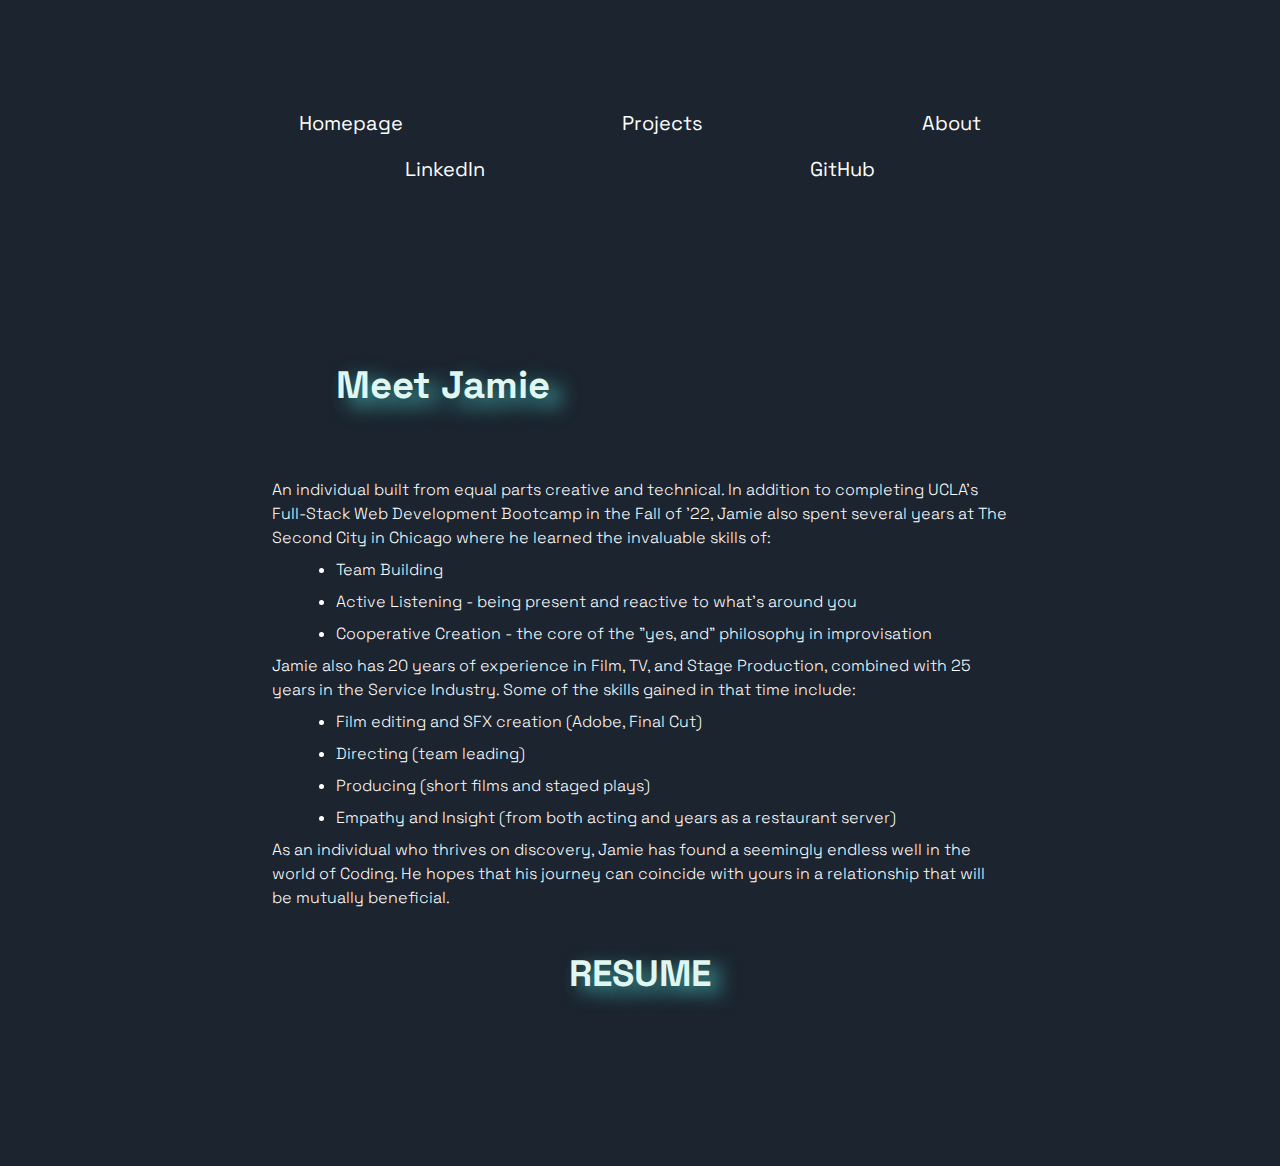
<file: about.html>
<!DOCTYPE html>
<html lang="en">

<head>
  <meta charset="UTF-8" />
  <meta http-equiv="X-UA-Compatible" content="IE=edge" />
  <meta name="viewport" content="width=device-width, initial-scale=1.0" />
  <link rel="preconnect" href="https://fonts.googleapis.com" />
  <link rel="preconnect" href="https://fonts.gstatic.com" crossorigin />
  <link href="https://fonts.googleapis.com/css2?family=Space+Grotesk:wght@300;700&display=swap" rel="stylesheet" />
  <link rel="stylesheet" href="assets/cs/index.css" />
  <title>WebDevJamie:About</title>
</head>

<body>
  <header>
    <nav>
      <ul>
        <li>
          <a href="index.html">Homepage</a>
        </li>
        <li>
          <a href="projects.html" data-project="project-btn">Projects</a>
        </li>
        <li>
          <a href="about.html" data-about>About</a>
        </li>
        <li>
          <a href="https://www.linkedin.com/in/lujansolo/" target="_blank">LinkedIn</a>
        </li>
        <li>
          <a href="https://github.com/LujanSolo" target="_blank">GitHub</a>
        </li>
      </ul>
    </nav>
  </header>
  <div class="about-me">
    <h1 class="about-header">
      <span class="hightlight"> Meet Jamie </span>
    </h1>
    <p>
      An individual built from equal parts creative and technical. In addition
      to completing UCLA's Full-Stack Web Development Bootcamp in the Fall of
      '22, Jamie also spent several years at The Second City in Chicago where
      he learned the invaluable skills of:
    </p>
    <ul>
      <li>Team Building</li>
      <li>
        Active Listening - being present and reactive to what's around you
      </li>
      <li>
        Cooperative Creation - the core of the "yes, and" philosophy in
        improvisation
      </li>
    </ul>
    <p>
      Jamie also has 20 years of experience in Film, TV, and Stage Production,
      combined with 25 years in the Service Industry. Some of the skills
      gained in that time include:
    </p>
    <ul>
      <li>Film editing and SFX creation (Adobe, Final Cut)</li>
      <li>Directing (team leading)</li>
      <li>Producing (short films and staged plays)</li>
      <li>
        Empathy and Insight (from both acting and years as a restaurant
        server)
      </li>
    </ul>
    <p>
      As an individual who thrives on discovery, Jamie has found a seemingly
      endless well in the world of Coding. He hopes that his journey can
      coincide with yours in a relationship that will be mutually beneficial.
    </p>
    <a href="https://drive.google.com/file/d/1P86tPNeHsP6ci0uTbi3gIGUjNd_ZjCwe/view?usp=sharing" target="_blank">
      <h4 class="resume-link">RESUME</h4>
    </a>
  </div>
  <script src="assets/js/index.js" type="module"></script>
</body>

</html>
</file>
<file: assets/cs/index.css>
* {
  margin: 0;
  padding: 0;
  box-sizing: border-box;
}

html {
  font-size: 62.5%;
  background: rgb(27, 36, 47);
}

body {
  font-family: "Space Grotesk", monospace, sans-serif;
  max-width: 960px;
  margin: 10em auto;
}

header {
  margin-bottom: 10rem;
}

header ul {
  display: inline-flex;
  flex-wrap: wrap;
  justify-content: space-evenly;
  list-style-type: none;
  font-size: 2rem;
  color: white;
}

a {
  color: white;
}

button {
  font-family: "Space Grotesk", monospace;
  font-size: 1.8em;
  font-weight: 700;
  padding: 0.2em 1em;
  border-radius: 2em;
}

button:hover {
  background-color: rgb(208, 204, 204);
  color: rgb(48, 116, 85);
  box-shadow: 0.2em 0.11em 1em rgb(136, 205, 93);
}

.row-1 {
  display: flex;
  justify-content: space-evenly;
}

.about-row {
  display: flex;
  align-items: center;
  justify-content: center;
  gap: 3em;
  margin: 5em 0;
}

.row-3 {
  text-align: center;
  padding-left: 2em;
}

.main-icons {
  width: 20em;
  margin: 1em;
  filter: contrast(150%);
}

.round {
  border-radius: 50%;
}

.profile-pic {
  width: 20em;
  border-radius: 20em;
  border: 0.2em solid rgb(132, 173, 189);
  box-shadow: 0.1em 0.1em 10em 1em rgb(131, 188, 189);
}

.icon-text {
  font-size: 2em;
  font-weight: 700;
  color: rgb(0, 0, 0);
  text-shadow: 0.6em 0.4em 1.1em rgb(69, 181, 179);
}

/* PROJECT CARD SECTION */
.proj-section {
  display: flex;
  justify-content: center;
  flex-wrap: wrap;
  gap: 30px;
  overflow-x: auto;
  margin: 3em;
}

.project-card {
  display: flex;
  flex-direction: column;
  justify-content: center;
  text-align: center;
  max-width: 300px;
  background-color: rgba(73, 130, 168, 0.3);
  border: 1px solid rgb(154, 156, 158);
  border-radius: 12px;
}

.card-header {
  margin-bottom: 1em;
  border-radius: 8px 8px 0px 0px;
}

.card-header,
.card-footer {
  background-color: rgb(26, 110, 170);
}

.card-footer {
  border-radius: 0px 0px 8px 8px;
  justify-content: center;
}

.card-title {
  display: flex;
  justify-content: center;
  color: rgb(255, 255, 255);
  font-size: 20px;
  font-weight: 300;
  padding: 8px;
}

.card-image {

  height: 230px;
  border: 1px solid rgb(234, 234, 230);
  margin: 5px;
}

.card-desc {
  display: flex;
  align-items: center;
  font-size: 1.5rem;
  font-weight: 300;
  line-height: 2rem;
  margin: 2em;
  height: 120px;
  color: rgb(235, 240, 246);
}

.card-footer {
  display: flex;
  flex-direction: row;
  align-items: center;
  padding: 1em;
  color: white;
  line-height: 1em;
}

.card-icons {
  width: 5em;
  padding: 1em;
}

.icon-desc {
  font-size: 1.2em;
}

.main-icons:hover,
.profile-pic:hover {
  cursor: pointer;
  width: 21em;
  transition: 0.2s;
  transition: width 0.2s;
}

.card-footer:hover {
  background: rgba(98, 179, 246, 0.534);
}

.card-icons:hover {
  transform: skew(175deg);
  width: 5.5em;
}

.about-me {
  max-width: 90%;
  margin: 1em auto;
  padding: 4em;
  color: #ffffff;
  font-size: 1.6em;
  line-height: 1.5;
  font-weight: 300;
}

li {
  margin: 0.5em 4em;
}

.about-header {
  margin: 0 0 2em 2em;
}

span {
  text-align: center;
  margin-top: 1em;
  font-size: 1.2em;
  color: rgb(223, 247, 240);
  text-shadow: 0.3em 0.2em 0.5em rgb(69, 181, 179);
}

.resume-link {
  text-align: center;
  margin-top: 1em;
  font-size: 2.3em;
  color: rgb(223, 247, 240);
  text-shadow: 0.3em 0.2em 0.5em rgb(69, 181, 179);
}

.resume-link:hover {
  font-size: 2.5em;
  text-shadow: 0.4em 0.4em 1em rgb(171, 171, 204);
}

a {
  text-decoration: none;
}

footer {
  text-align: end;
  margin-top: 5em;
  font-size: 1.2rem;
  color: rgb(223, 247, 240);
  text-shadow: 0.3em 0.2em 0.5em rgb(69, 181, 179);
}

@media only screen and (max-width: 500px) {
  .row-1, .about-row {
    flex-direction: column;
    align-items: center;
  }

  .row-3 {
    padding-left: 0;
  }
  
}
</file>
